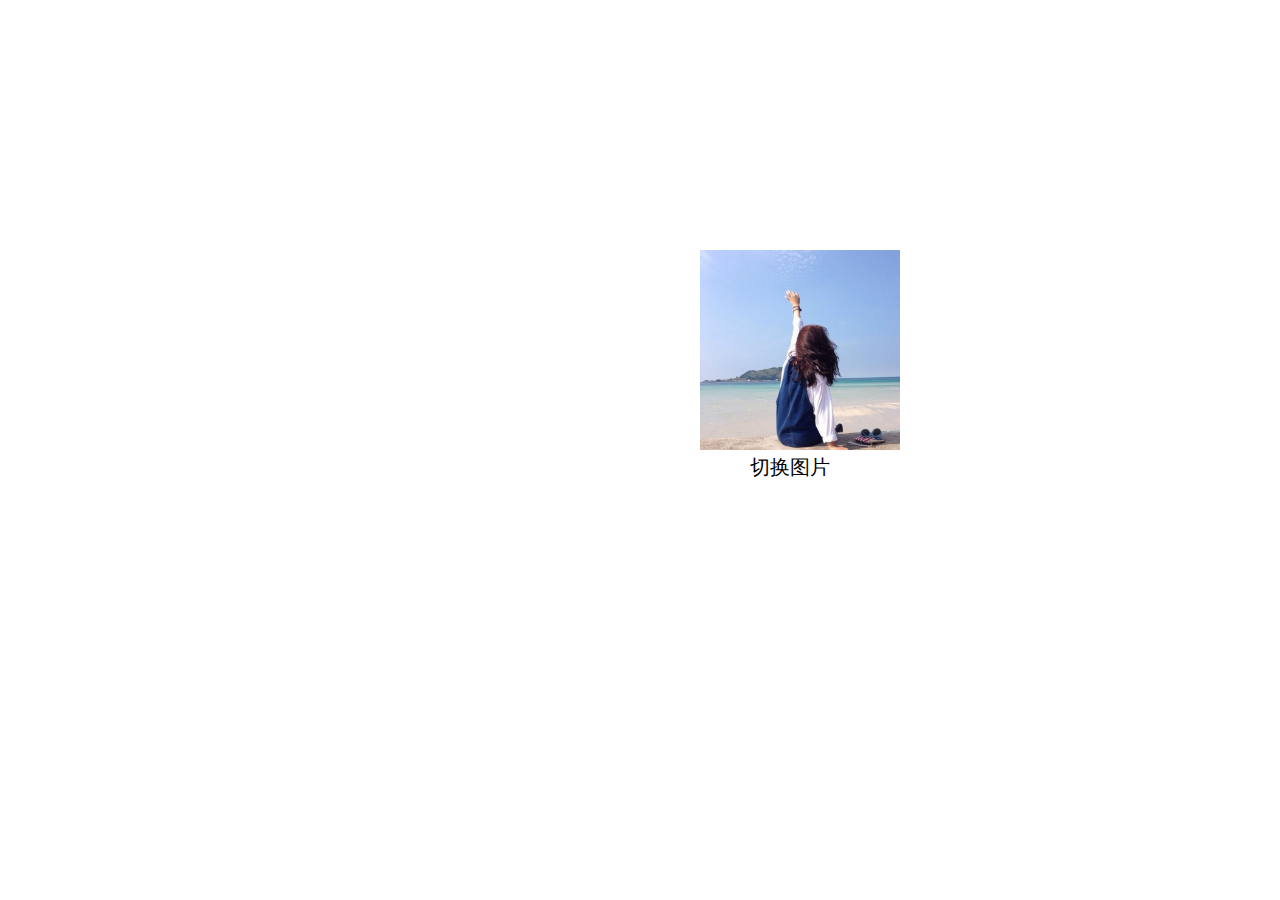
<file: test1/test.html>
<!DOCTYPE html>
<html lang="en">
<head>
    <meta charset="UTF-8">
    <!-- <meta name="viewport" content="width=, initial-scale=1.0"> -->
    <meta http-equiv="X-UA-Compatible" content="ie=edge">
    <style>
       #section{
           height:250px;
           width:200px;
           position:absolute;
           left:700px;
           top:250px;
         /**  margin:800px 650px;**/
           
       }
       #avatar{
           width:200px;
           height:200px;
          
       }
       #linkAdress{
           color:black;
           text-decoration:none;
           font-size:20px;
           margin:200px 50px;

       }
        #linkAdress2{
           color:black;
           text-decoration:none;
           font-size:20px;
           margin:200px 50px;;

       }

       #linkAdress:hover{
           color:blue;
       }
       #avatar2{
        
           width:200px;
           height:200px;
       }

    </style>
    <title>Document</title>
</head>
<body>
    <div id="section"> 
      <img id="avatar" src="0.jpg" alt="">
      <!-- <img id="avatar2" src="1.jpg" alt=""> -->
      <a id="linkAdress"  href="#">切换图片</a>
    </div>


</body>


<script>
   var Boss = document.getElementById("section");
   var staff1=document.getElementById("avatar")/**.getElementsByTagName("avatar");*/
   var staff2=document.getElementById("linkAdress")/**.getElementsByTagName("linkAdress");**/
   var staff3=document.getElementById("avatar2")/**.getElementsByTagName("avatar2");**/
   staff2.onclick=showimage;
   function showimage() 
   {
       staff1.src="1.jpg";

    //    if (staff2.id===this)
    //    {
    //        staff2=staff3;
    //    }
    //    else{
    //        staff2.id="";
    //    }    
   }

</script>

</html>
</file>
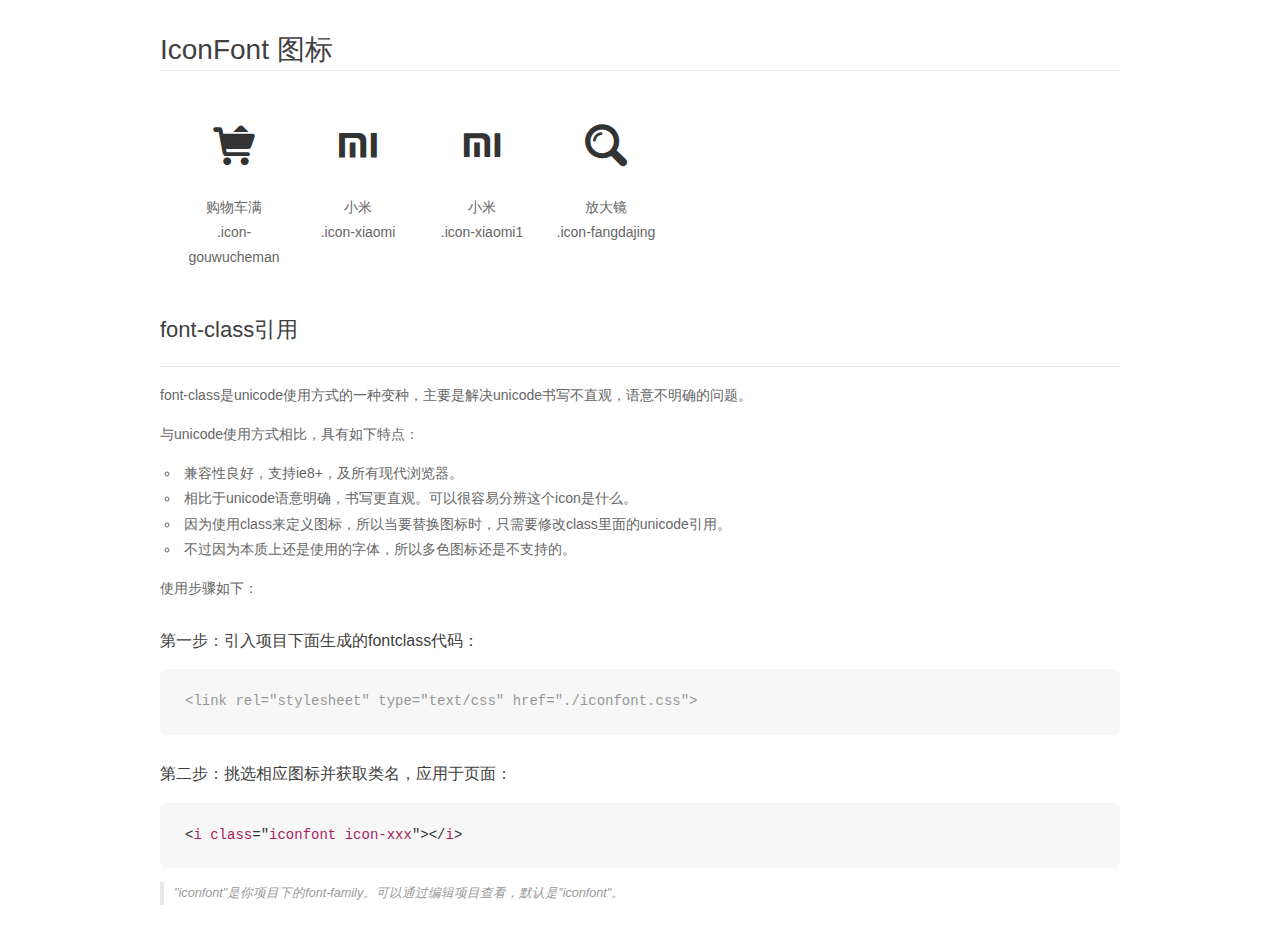
<file: xiaomi/css/demo_fontclass.html>
<!DOCTYPE html>
<html>
<head>
    <meta charset="utf-8"/>
    <title>IconFont</title>
    <link rel="stylesheet" href="demo.css">
    <link rel="stylesheet" href="iconfont.css">
</head>
<body>
    <div class="main markdown">
        <h1>IconFont 图标</h1>
        <ul class="icon_lists clear">
            
                <li>
                <i class="icon iconfont icon-gouwucheman"></i>
                    <div class="name">购物车满</div>
                    <div class="fontclass">.icon-gouwucheman</div>
                </li>
            
                <li>
                <i class="icon iconfont icon-xiaomi"></i>
                    <div class="name">小米</div>
                    <div class="fontclass">.icon-xiaomi</div>
                </li>
            
                <li>
                <i class="icon iconfont icon-xiaomi1"></i>
                    <div class="name">小米</div>
                    <div class="fontclass">.icon-xiaomi1</div>
                </li>
            
                <li>
                <i class="icon iconfont icon-fangdajing"></i>
                    <div class="name">放大镜</div>
                    <div class="fontclass">.icon-fangdajing</div>
                </li>
            
        </ul>

        <h2 id="font-class-">font-class引用</h2>
        <hr>

        <p>font-class是unicode使用方式的一种变种，主要是解决unicode书写不直观，语意不明确的问题。</p>
        <p>与unicode使用方式相比，具有如下特点：</p>
        <ul>
        <li>兼容性良好，支持ie8+，及所有现代浏览器。</li>
        <li>相比于unicode语意明确，书写更直观。可以很容易分辨这个icon是什么。</li>
        <li>因为使用class来定义图标，所以当要替换图标时，只需要修改class里面的unicode引用。</li>
        <li>不过因为本质上还是使用的字体，所以多色图标还是不支持的。</li>
        </ul>
        <p>使用步骤如下：</p>
        <h3 id="-fontclass-">第一步：引入项目下面生成的fontclass代码：</h3>


        <pre><code class="lang-js hljs javascript"><span class="hljs-comment">&lt;link rel="stylesheet" type="text/css" href="./iconfont.css"&gt;</span></code></pre>
        <h3 id="-">第二步：挑选相应图标并获取类名，应用于页面：</h3>
        <pre><code class="lang-css hljs">&lt;<span class="hljs-selector-tag">i</span> <span class="hljs-selector-tag">class</span>="<span class="hljs-selector-tag">iconfont</span> <span class="hljs-selector-tag">icon-xxx</span>"&gt;&lt;/<span class="hljs-selector-tag">i</span>&gt;</code></pre>
        <blockquote>
        <p>"iconfont"是你项目下的font-family。可以通过编辑项目查看，默认是"iconfont"。</p>
        </blockquote>
    </div>
</body>
</html>
</file>
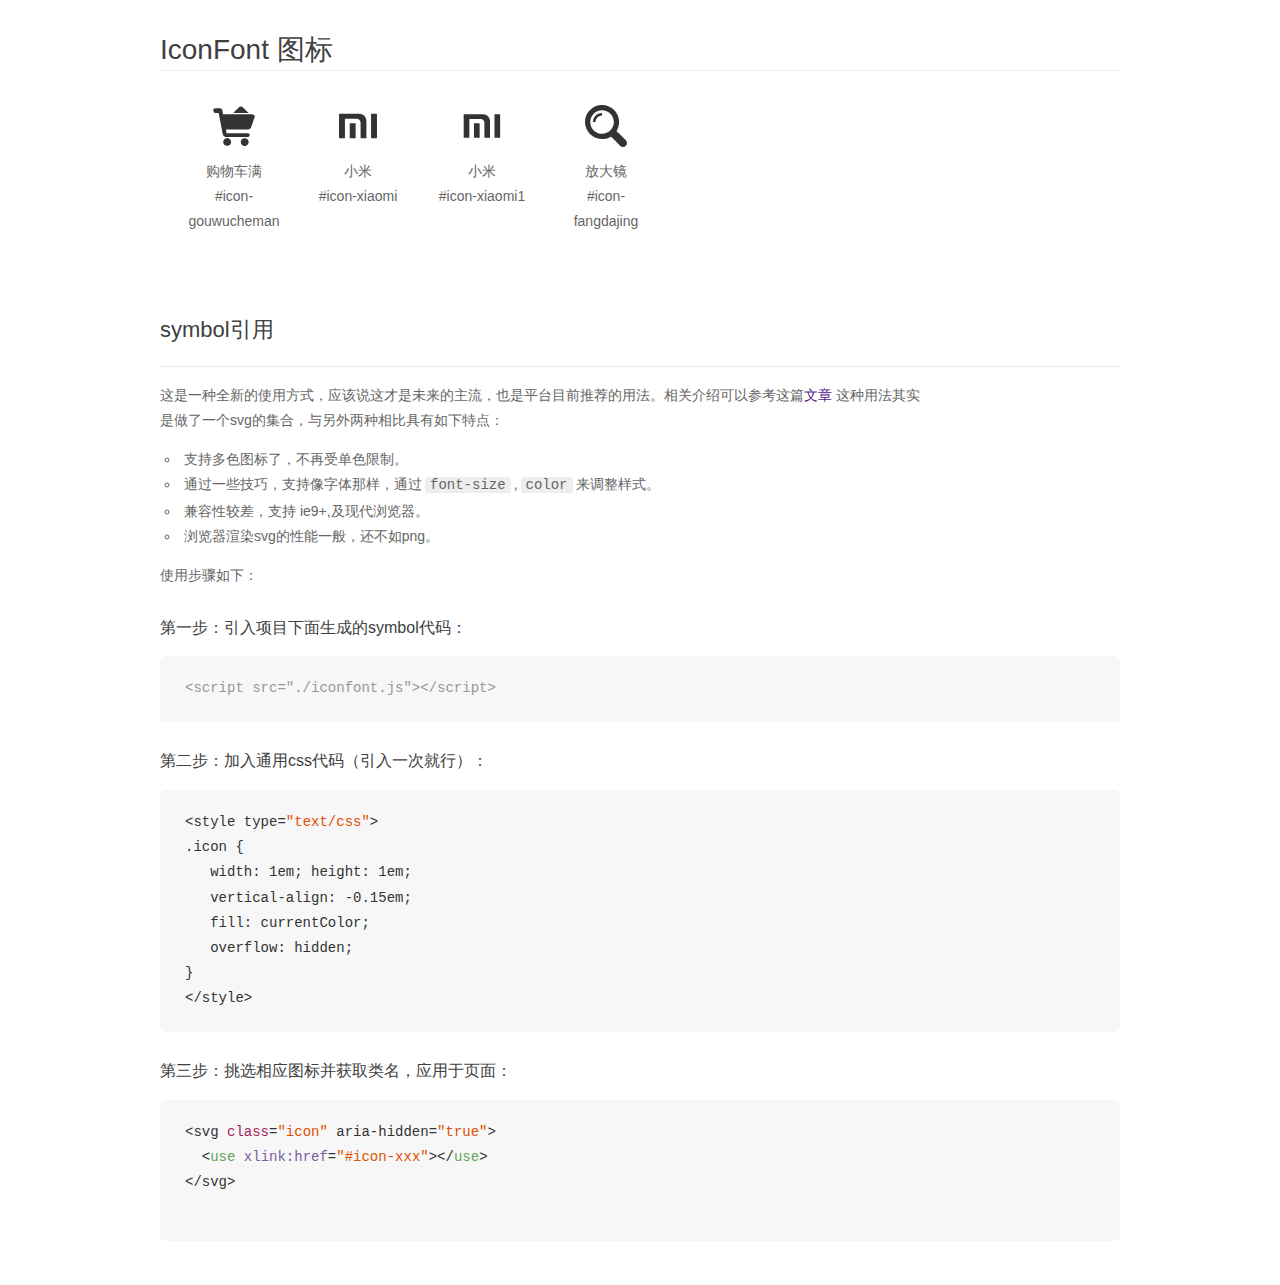
<file: xiaomi/css/demo_symbol.html>
<!DOCTYPE html>
<html>
<head>
    <meta charset="utf-8"/>
    <title>IconFont</title>
    <link rel="stylesheet" href="demo.css">
    <script src="iconfont.js"></script>

    <style type="text/css">
        .icon {
          /* 通过设置 font-size 来改变图标大小 */
          width: 1em; height: 1em;
          /* 图标和文字相邻时，垂直对齐 */
          vertical-align: -0.15em;
          /* 通过设置 color 来改变 SVG 的颜色/fill */
          fill: currentColor;
          /* path 和 stroke 溢出 viewBox 部分在 IE 下会显示
             normalize.css 中也包含这行 */
          overflow: hidden;
        }

    </style>
</head>
<body>
    <div class="main markdown">
        <h1>IconFont 图标</h1>
        <ul class="icon_lists clear">
            
                <li>
                    <svg class="icon" aria-hidden="true">
                        <use xlink:href="#icon-gouwucheman"></use>
                    </svg>
                    <div class="name">购物车满</div>
                    <div class="fontclass">#icon-gouwucheman</div>
                </li>
            
                <li>
                    <svg class="icon" aria-hidden="true">
                        <use xlink:href="#icon-xiaomi"></use>
                    </svg>
                    <div class="name">小米</div>
                    <div class="fontclass">#icon-xiaomi</div>
                </li>
            
                <li>
                    <svg class="icon" aria-hidden="true">
                        <use xlink:href="#icon-xiaomi1"></use>
                    </svg>
                    <div class="name">小米</div>
                    <div class="fontclass">#icon-xiaomi1</div>
                </li>
            
                <li>
                    <svg class="icon" aria-hidden="true">
                        <use xlink:href="#icon-fangdajing"></use>
                    </svg>
                    <div class="name">放大镜</div>
                    <div class="fontclass">#icon-fangdajing</div>
                </li>
            
        </ul>


        <h2 id="symbol-">symbol引用</h2>
        <hr>

        <p>这是一种全新的使用方式，应该说这才是未来的主流，也是平台目前推荐的用法。相关介绍可以参考这篇<a href="">文章</a>
        这种用法其实是做了一个svg的集合，与另外两种相比具有如下特点：</p>
        <ul>
          <li>支持多色图标了，不再受单色限制。</li>
          <li>通过一些技巧，支持像字体那样，通过<code>font-size</code>,<code>color</code>来调整样式。</li>
          <li>兼容性较差，支持 ie9+,及现代浏览器。</li>
          <li>浏览器渲染svg的性能一般，还不如png。</li>
        </ul>
        <p>使用步骤如下：</p>
        <h3 id="-symbol-">第一步：引入项目下面生成的symbol代码：</h3>
        <pre><code class="lang-js hljs javascript"><span class="hljs-comment">&lt;script src="./iconfont.js"&gt;&lt;/script&gt;</span></code></pre>
        <h3 id="-css-">第二步：加入通用css代码（引入一次就行）：</h3>
        <pre><code class="lang-js hljs javascript">&lt;style type=<span class="hljs-string">"text/css"</span>&gt;
.icon {
   width: <span class="hljs-number">1</span>em; height: <span class="hljs-number">1</span>em;
   vertical-align: <span class="hljs-number">-0.15</span>em;
   fill: currentColor;
   overflow: hidden;
}
&lt;<span class="hljs-regexp">/style&gt;</span></code></pre>
        <h3 id="-">第三步：挑选相应图标并获取类名，应用于页面：</h3>
        <pre><code class="lang-js hljs javascript">&lt;svg <span class="hljs-class"><span class="hljs-keyword">class</span></span>=<span class="hljs-string">"icon"</span> aria-hidden=<span class="hljs-string">"true"</span>&gt;<span class="xml"><span class="hljs-tag">
  &lt;<span class="hljs-name">use</span> <span class="hljs-attr">xlink:href</span>=<span class="hljs-string">"#icon-xxx"</span>&gt;</span><span class="hljs-tag">&lt;/<span class="hljs-name">use</span>&gt;</span>
</span>&lt;<span class="hljs-regexp">/svg&gt;
        </span></code></pre>
    </div>
</body>
</html>
</file>
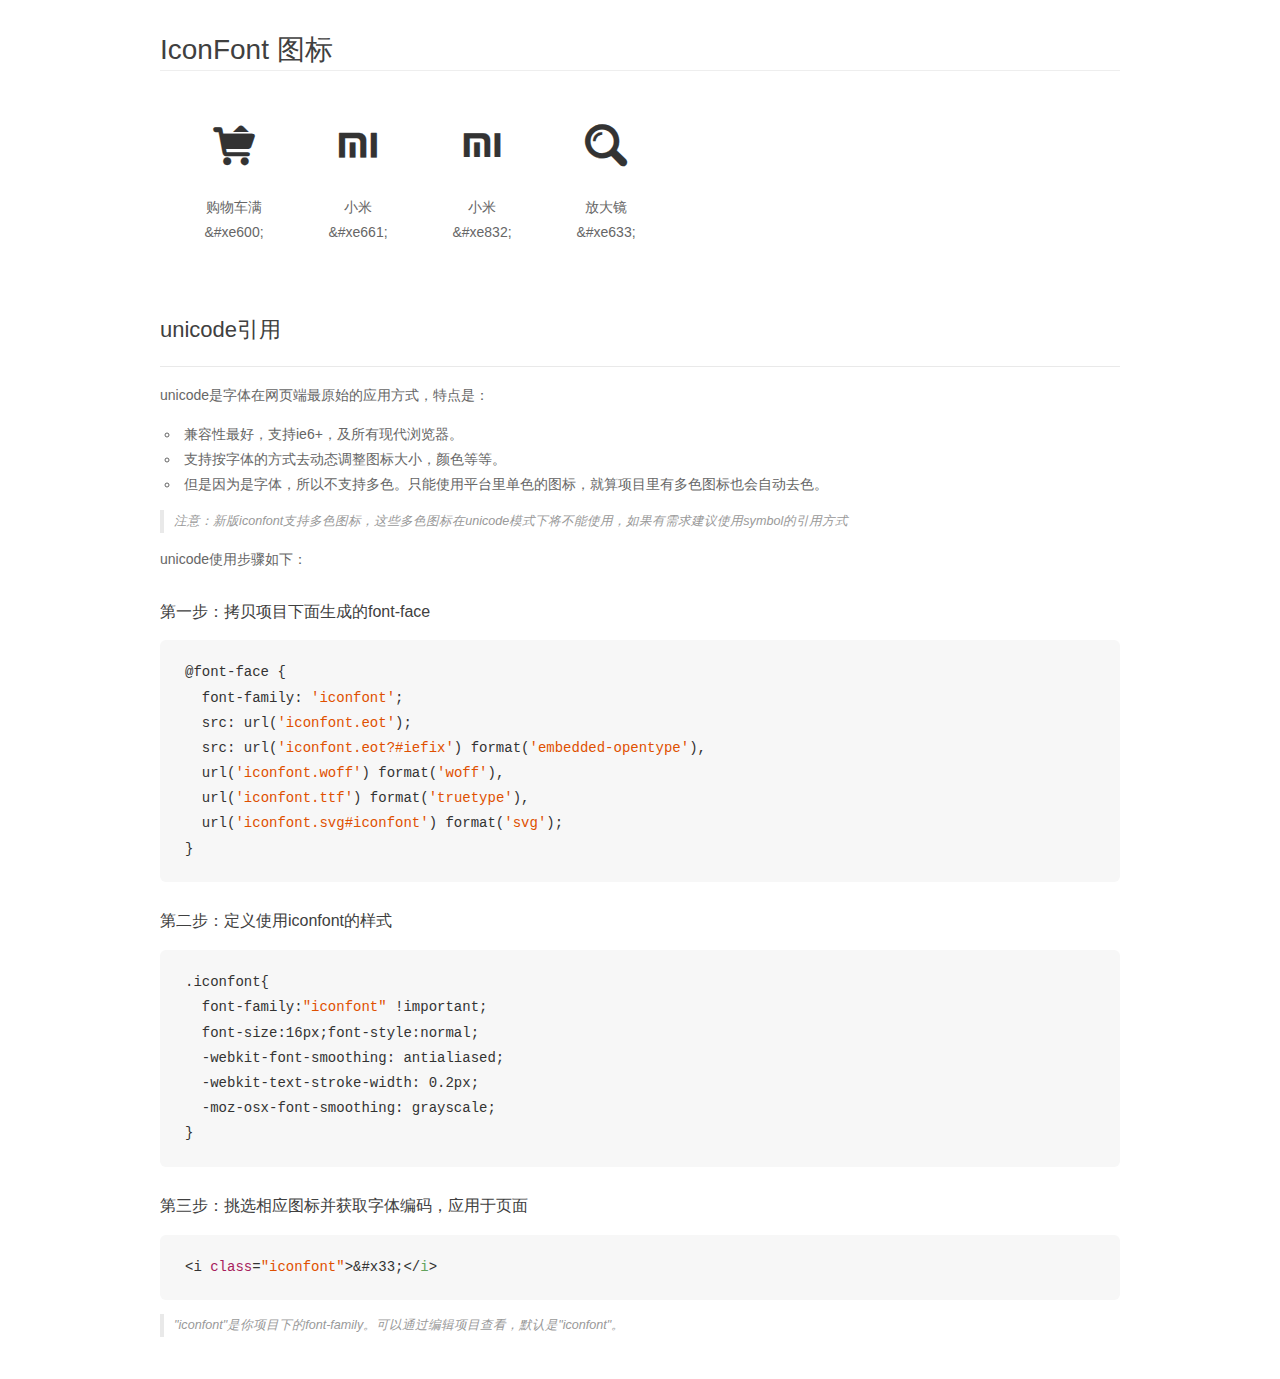
<file: xiaomi/css/demo_unicode.html>
<!DOCTYPE html>
<html>
<head>
    <meta charset="utf-8"/>
    <title>IconFont</title>
    <link rel="stylesheet" href="demo.css">

    <style type="text/css">

        @font-face {font-family: "iconfont";
          src: url('iconfont.eot'); /* IE9*/
          src: url('iconfont.eot#iefix') format('embedded-opentype'), /* IE6-IE8 */
          url('iconfont.woff') format('woff'), /* chrome, firefox */
          url('iconfont.ttf') format('truetype'), /* chrome, firefox, opera, Safari, Android, iOS 4.2+*/
          url('iconfont.svg#iconfont') format('svg'); /* iOS 4.1- */
        }

        .iconfont {
          font-family:"iconfont" !important;
          font-size:16px;
          font-style:normal;
          -webkit-font-smoothing: antialiased;
          -webkit-text-stroke-width: 0.2px;
          -moz-osx-font-smoothing: grayscale;
        }

    </style>
</head>
<body>
    <div class="main markdown">
        <h1>IconFont 图标</h1>
        <ul class="icon_lists clear">
            
                <li>
                <i class="icon iconfont">&#xe600;</i>
                    <div class="name">购物车满</div>
                    <div class="code">&amp;#xe600;</div>
                </li>
            
                <li>
                <i class="icon iconfont">&#xe661;</i>
                    <div class="name">小米</div>
                    <div class="code">&amp;#xe661;</div>
                </li>
            
                <li>
                <i class="icon iconfont">&#xe832;</i>
                    <div class="name">小米</div>
                    <div class="code">&amp;#xe832;</div>
                </li>
            
                <li>
                <i class="icon iconfont">&#xe633;</i>
                    <div class="name">放大镜</div>
                    <div class="code">&amp;#xe633;</div>
                </li>
            
        </ul>
        <h2 id="unicode-">unicode引用</h2>
        <hr>

        <p>unicode是字体在网页端最原始的应用方式，特点是：</p>
        <ul>
        <li>兼容性最好，支持ie6+，及所有现代浏览器。</li>
        <li>支持按字体的方式去动态调整图标大小，颜色等等。</li>
        <li>但是因为是字体，所以不支持多色。只能使用平台里单色的图标，就算项目里有多色图标也会自动去色。</li>
        </ul>
        <blockquote>
        <p>注意：新版iconfont支持多色图标，这些多色图标在unicode模式下将不能使用，如果有需求建议使用symbol的引用方式</p>
        </blockquote>
        <p>unicode使用步骤如下：</p>
        <h3 id="-font-face">第一步：拷贝项目下面生成的font-face</h3>
        <pre><code class="lang-js hljs javascript">@font-face {
  font-family: <span class="hljs-string">'iconfont'</span>;
  src: url(<span class="hljs-string">'iconfont.eot'</span>);
  src: url(<span class="hljs-string">'iconfont.eot?#iefix'</span>) format(<span class="hljs-string">'embedded-opentype'</span>),
  url(<span class="hljs-string">'iconfont.woff'</span>) format(<span class="hljs-string">'woff'</span>),
  url(<span class="hljs-string">'iconfont.ttf'</span>) format(<span class="hljs-string">'truetype'</span>),
  url(<span class="hljs-string">'iconfont.svg#iconfont'</span>) format(<span class="hljs-string">'svg'</span>);
}
</code></pre>
        <h3 id="-iconfont-">第二步：定义使用iconfont的样式</h3>
        <pre><code class="lang-js hljs javascript">.iconfont{
  font-family:<span class="hljs-string">"iconfont"</span> !important;
  font-size:<span class="hljs-number">16</span>px;font-style:normal;
  -webkit-font-smoothing: antialiased;
  -webkit-text-stroke-width: <span class="hljs-number">0.2</span>px;
  -moz-osx-font-smoothing: grayscale;
}
</code></pre>
        <h3 id="-">第三步：挑选相应图标并获取字体编码，应用于页面</h3>
        <pre><code class="lang-js hljs javascript">&lt;i <span class="hljs-class"><span class="hljs-keyword">class</span></span>=<span class="hljs-string">"iconfont"</span>&gt;&amp;#x33;<span class="xml"><span class="hljs-tag">&lt;/<span class="hljs-name">i</span>&gt;</span></span></code></pre>

        <blockquote>
        <p>"iconfont"是你项目下的font-family。可以通过编辑项目查看，默认是"iconfont"。</p>
        </blockquote>
    </div>


</body>
</html>
</file>
<file: xiaomi/css/iconfont.css>
@font-face {font-family: "iconfont";
  src: url('iconfont.eot?t=1544858329436'); /* IE9*/
  src: url('iconfont.eot?t=1544858329436#iefix') format('embedded-opentype'), /* IE6-IE8 */
  url('[data-uri]') format('woff'),
  url('iconfont.ttf?t=1544858329436') format('truetype'), /* chrome, firefox, opera, Safari, Android, iOS 4.2+*/
  url('iconfont.svg?t=1544858329436#iconfont') format('svg'); /* iOS 4.1- */
}

.iconfont {
  font-family:"iconfont" !important;
  font-size:16px;
  font-style:normal;
  -webkit-font-smoothing: antialiased;
  -moz-osx-font-smoothing: grayscale;
}

.icon-gouwucheman:before { content: "\e600"; }

.icon-xiaomi:before { content: "\e661"; }

.icon-xiaomi1:before { content: "\e832"; }

.icon-fangdajing:before { content: "\e633"; }
</file>
<file: xiaomi/css/demo.css>
*{margin: 0;padding: 0;list-style: none;}
/*
KISSY CSS Reset
理念：1. reset 的目的不是清除浏览器的默认样式，这仅是部分工作。清除和重置是紧密不可分的。
2. reset 的目的不是让默认样式在所有浏览器下一致，而是减少默认样式有可能带来的问题。
3. reset 期望提供一套普适通用的基础样式。但没有银弹，推荐根据具体需求，裁剪和修改后再使用。
特色：1. 适应中文；2. 基于最新主流浏览器。
维护：玉伯<lifesinger@gmail.com>, 正淳<ragecarrier@gmail.com>
 */

/** 清除内外边距 **/
body, h1, h2, h3, h4, h5, h6, hr, p, blockquote, /* structural elements 结构元素 */
dl, dt, dd, ul, ol, li, /* list elements 列表元素 */
pre, /* text formatting elements 文本格式元素 */
form, fieldset, legend, button, input, textarea, /* form elements 表单元素 */
th, td /* table elements 表格元素 */ {
  margin: 0;
  padding: 0;
}

/** 设置默认字体 **/
body,
button, input, select, textarea /* for ie */ {
  font: 12px/1.5 tahoma, arial, \5b8b\4f53, sans-serif;
}
h1, h2, h3, h4, h5, h6 { font-size: 100%; }
address, cite, dfn, em, var { font-style: normal; } /* 将斜体扶正 */
code, kbd, pre, samp { font-family: courier new, courier, monospace; } /* 统一等宽字体 */
small { font-size: 12px; } /* 小于 12px 的中文很难阅读，让 small 正常化 */

/** 重置列表元素 **/
ul, ol { list-style: none; }

/** 重置文本格式元素 **/
a { text-decoration: none; }
a:hover { text-decoration: underline; }


/** 重置表单元素 **/
legend { color: #000; } /* for ie6 */
fieldset, img { border: 0; } /* img 搭车：让链接里的 img 无边框 */
button, input, select, textarea { font-size: 100%; } /* 使得表单元素在 ie 下能继承字体大小 */
/* 注：optgroup 无法扶正 */

/** 重置表格元素 **/
table { border-collapse: collapse; border-spacing: 0; }

/* 清除浮动 */
.ks-clear:after, .clear:after {
  content: '\20';
  display: block;
  height: 0;
  clear: both;
}
.ks-clear, .clear {
  *zoom: 1;
}

.main {
  padding: 30px 100px;
width: 960px;
margin: 0 auto;
}
.main h1{font-size:36px; color:#333; text-align:left;margin-bottom:30px; border-bottom: 1px solid #eee;}

.helps{margin-top:40px;}
.helps pre{
  padding:20px;
  margin:10px 0;
  border:solid 1px #e7e1cd;
  background-color: #fffdef;
  overflow: auto;
}

.icon_lists{
  width: 100% !important;

}

.icon_lists li{
  float:left;
  width: 100px;
  height:180px;
  text-align: center;
  list-style: none !important;
}
.icon_lists .icon{
  font-size: 42px;
  line-height: 100px;
  margin: 10px 0;
  color:#333;
  -webkit-transition: font-size 0.25s ease-out 0s;
  -moz-transition: font-size 0.25s ease-out 0s;
  transition: font-size 0.25s ease-out 0s;

}
.icon_lists .icon:hover{
  font-size: 100px;
}



.markdown {
  color: #666;
  font-size: 14px;
  line-height: 1.8;
}

.highlight {
  line-height: 1.5;
}

.markdown img {
  vertical-align: middle;
  max-width: 100%;
}

.markdown h1 {
  color: #404040;
  font-weight: 500;
  line-height: 40px;
  margin-bottom: 24px;
}

.markdown h2,
.markdown h3,
.markdown h4,
.markdown h5,
.markdown h6 {
  color: #404040;
  margin: 1.6em 0 0.6em 0;
  font-weight: 500;
  clear: both;
}

.markdown h1 {
  font-size: 28px;
}

.markdown h2 {
  font-size: 22px;
}

.markdown h3 {
  font-size: 16px;
}

.markdown h4 {
  font-size: 14px;
}

.markdown h5 {
  font-size: 12px;
}

.markdown h6 {
  font-size: 12px;
}

.markdown hr {
  height: 1px;
  border: 0;
  background: #e9e9e9;
  margin: 16px 0;
  clear: both;
}

.markdown p,
.markdown pre {
  margin: 1em 0;
}

.markdown > p,
.markdown > blockquote,
.markdown > .highlight,
.markdown > ol,
.markdown > ul {
  width: 80%;
}

.markdown ul > li {
  list-style: circle;
}

.markdown > ul li,
.markdown blockquote ul > li {
  margin-left: 20px;
  padding-left: 4px;
}

.markdown > ul li p,
.markdown > ol li p {
  margin: 0.6em 0;
}

.markdown ol > li {
  list-style: decimal;
}

.markdown > ol li,
.markdown blockquote ol > li {
  margin-left: 20px;
  padding-left: 4px;
}

.markdown code {
  margin: 0 3px;
  padding: 0 5px;
  background: #eee;
  border-radius: 3px;
}

.markdown pre {
  border-radius: 6px;
  background: #f7f7f7;
  padding: 20px;
}

.markdown pre code {
  border: none;
  background: #f7f7f7;
  margin: 0;
}

.markdown strong,
.markdown b {
  font-weight: 600;
}

.markdown > table {
  border-collapse: collapse;
  border-spacing: 0px;
  empty-cells: show;
  border: 1px solid #e9e9e9;
  width: 95%;
  margin-bottom: 24px;
}

.markdown > table th {
  white-space: nowrap;
  color: #333;
  font-weight: 600;

}

.markdown > table th,
.markdown > table td {
  border: 1px solid #e9e9e9;
  padding: 8px 16px;
  text-align: left;
}

.markdown > table th {
  background: #F7F7F7;
}

.markdown blockquote {
  font-size: 90%;
  color: #999;
  border-left: 4px solid #e9e9e9;
  padding-left: 0.8em;
  margin: 1em 0;
  font-style: italic;
}

.markdown blockquote p {
  margin: 0;
}

.markdown .anchor {
  opacity: 0;
  transition: opacity 0.3s ease;
  margin-left: 8px;
}

.markdown .waiting {
  color: #ccc;
}

.markdown h1:hover .anchor,
.markdown h2:hover .anchor,
.markdown h3:hover .anchor,
.markdown h4:hover .anchor,
.markdown h5:hover .anchor,
.markdown h6:hover .anchor {
  opacity: 1;
  display: inline-block;
}

.markdown > br,
.markdown > p > br {
  clear: both;
}


.hljs {
  display: block;
  background: white;
  padding: 0.5em;
  color: #333333;
  overflow-x: auto;
}

.hljs-comment,
.hljs-meta {
  color: #969896;
}

.hljs-string,
.hljs-variable,
.hljs-template-variable,
.hljs-strong,
.hljs-emphasis,
.hljs-quote {
  color: #df5000;
}

.hljs-keyword,
.hljs-selector-tag,
.hljs-type {
  color: #a71d5d;
}

.hljs-literal,
.hljs-symbol,
.hljs-bullet,
.hljs-attribute {
  color: #0086b3;
}

.hljs-section,
.hljs-name {
  color: #63a35c;
}

.hljs-tag {
  color: #333333;
}

.hljs-title,
.hljs-attr,
.hljs-selector-id,
.hljs-selector-class,
.hljs-selector-attr,
.hljs-selector-pseudo {
  color: #795da3;
}

.hljs-addition {
  color: #55a532;
  background-color: #eaffea;
}

.hljs-deletion {
  color: #bd2c00;
  background-color: #ffecec;
}

.hljs-link {
  text-decoration: underline;
}

pre{
  background: #fff;
}
</file>
